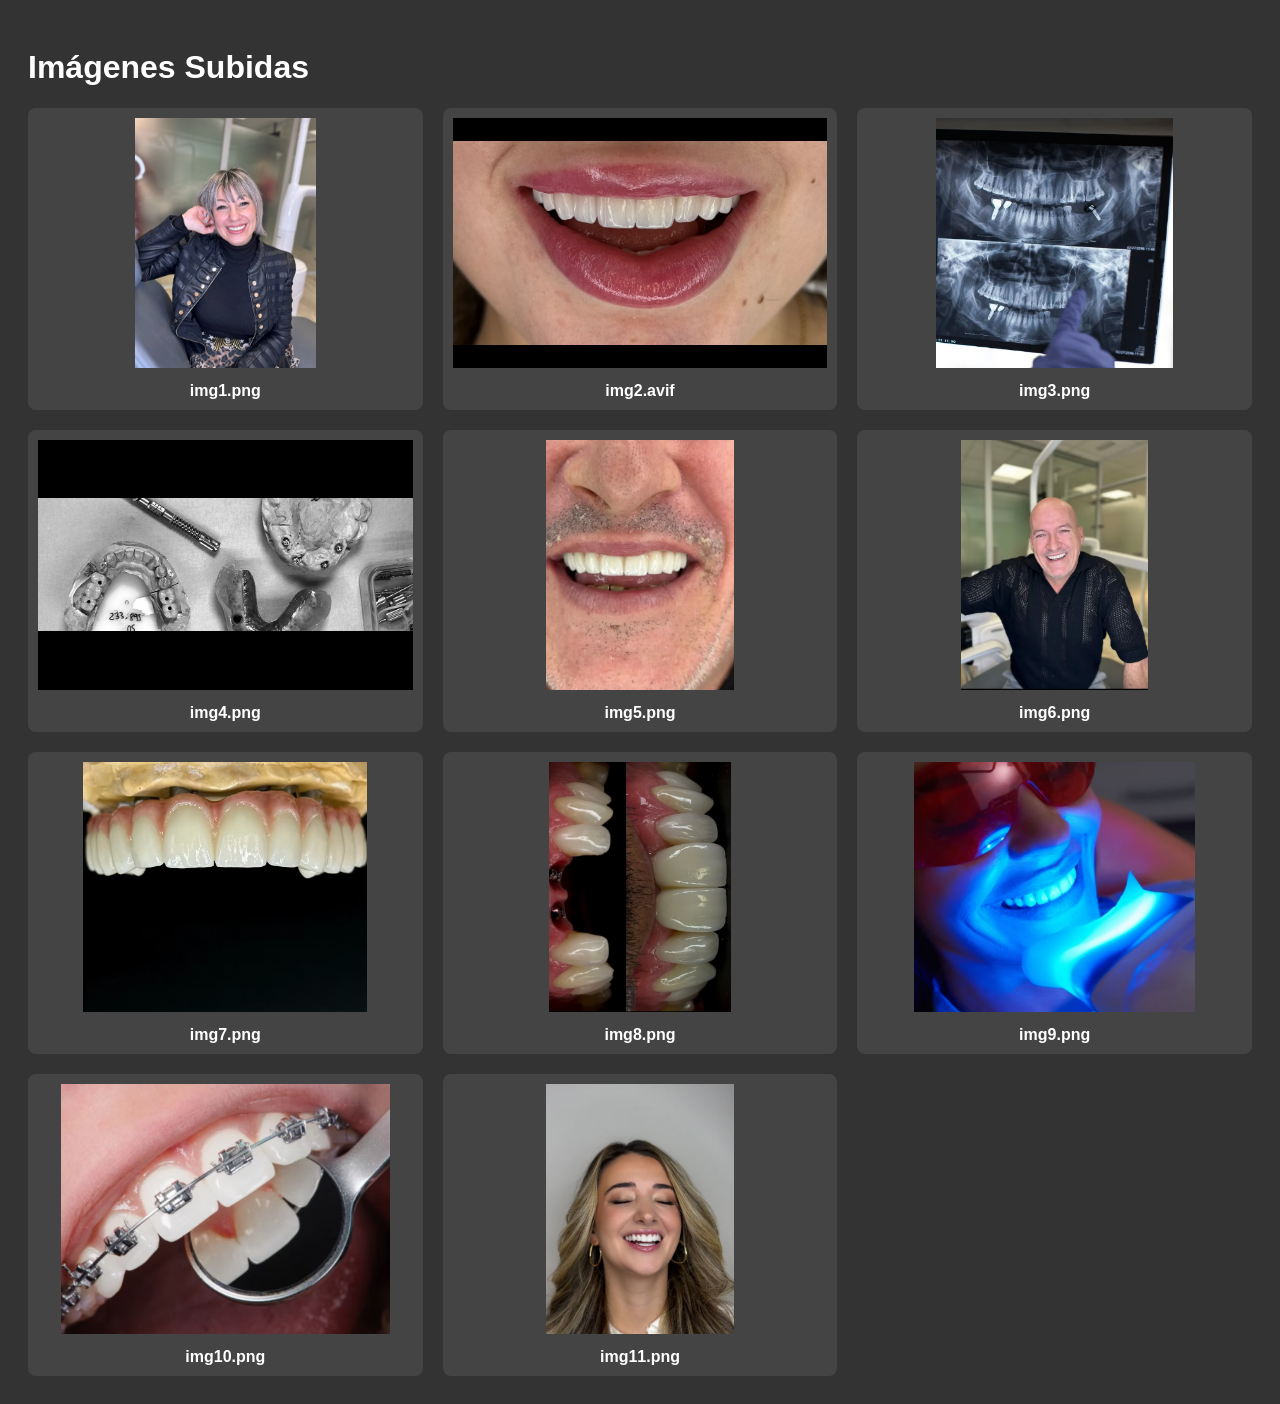
<file: preview_images.html>
<!DOCTYPE html>
<html>
<head>
<style>
  body { font-family: sans-serif; background: #333; color: white; padding: 20px; }
  .grid { display: grid; grid-template-columns: repeat(3, 1fr); gap: 20px; }
  .card { background: #444; padding: 10px; border-radius: 8px; text-align: center; }
  img { max-width: 100%; height: 250px; object-fit: contain; background: #000; }
  p { margin: 10px 0 0 0; font-weight: bold; }
</style>
</head>
<body>
  <h1>Imágenes Subidas</h1>
  <div class="grid">
    <div class="card"><img src="images/real_uploads/img1.png"><p>img1.png</p></div>
    <div class="card"><img src="images/real_uploads/img2.avif"><p>img2.avif</p></div>
    <div class="card"><img src="images/real_uploads/img3.png"><p>img3.png</p></div>
    <div class="card"><img src="images/real_uploads/img4.png"><p>img4.png</p></div>
    <div class="card"><img src="images/real_uploads/img5.png"><p>img5.png</p></div>
    <div class="card"><img src="images/real_uploads/img6.png"><p>img6.png</p></div>
    <div class="card"><img src="images/real_uploads/img7.png"><p>img7.png</p></div>
    <div class="card"><img src="images/real_uploads/img8.png"><p>img8.png</p></div>
    <div class="card"><img src="images/real_uploads/img9.png"><p>img9.png</p></div>
    <div class="card"><img src="images/real_uploads/img10.png"><p>img10.png</p></div>
    <div class="card"><img src="images/real_uploads/img11.png"><p>img11.png</p></div>
  </div>
</body>
</html>
</file>
